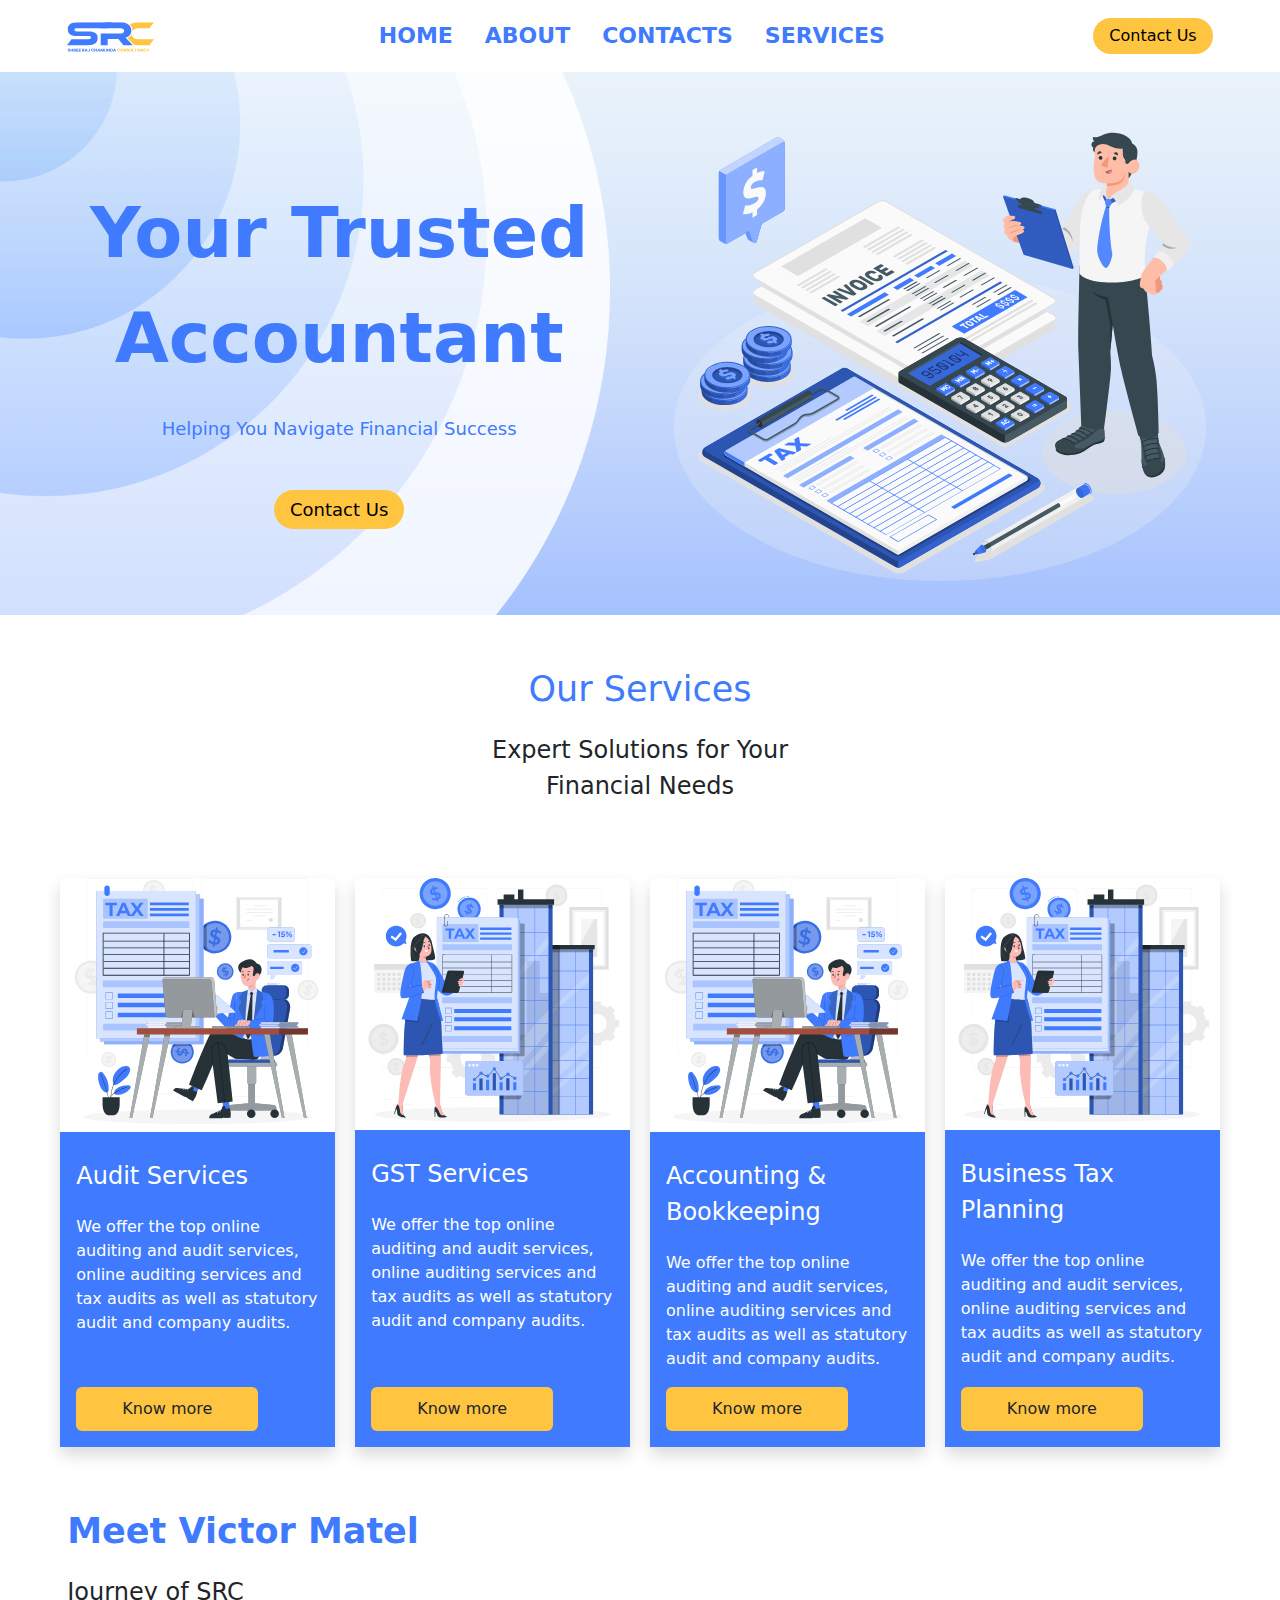
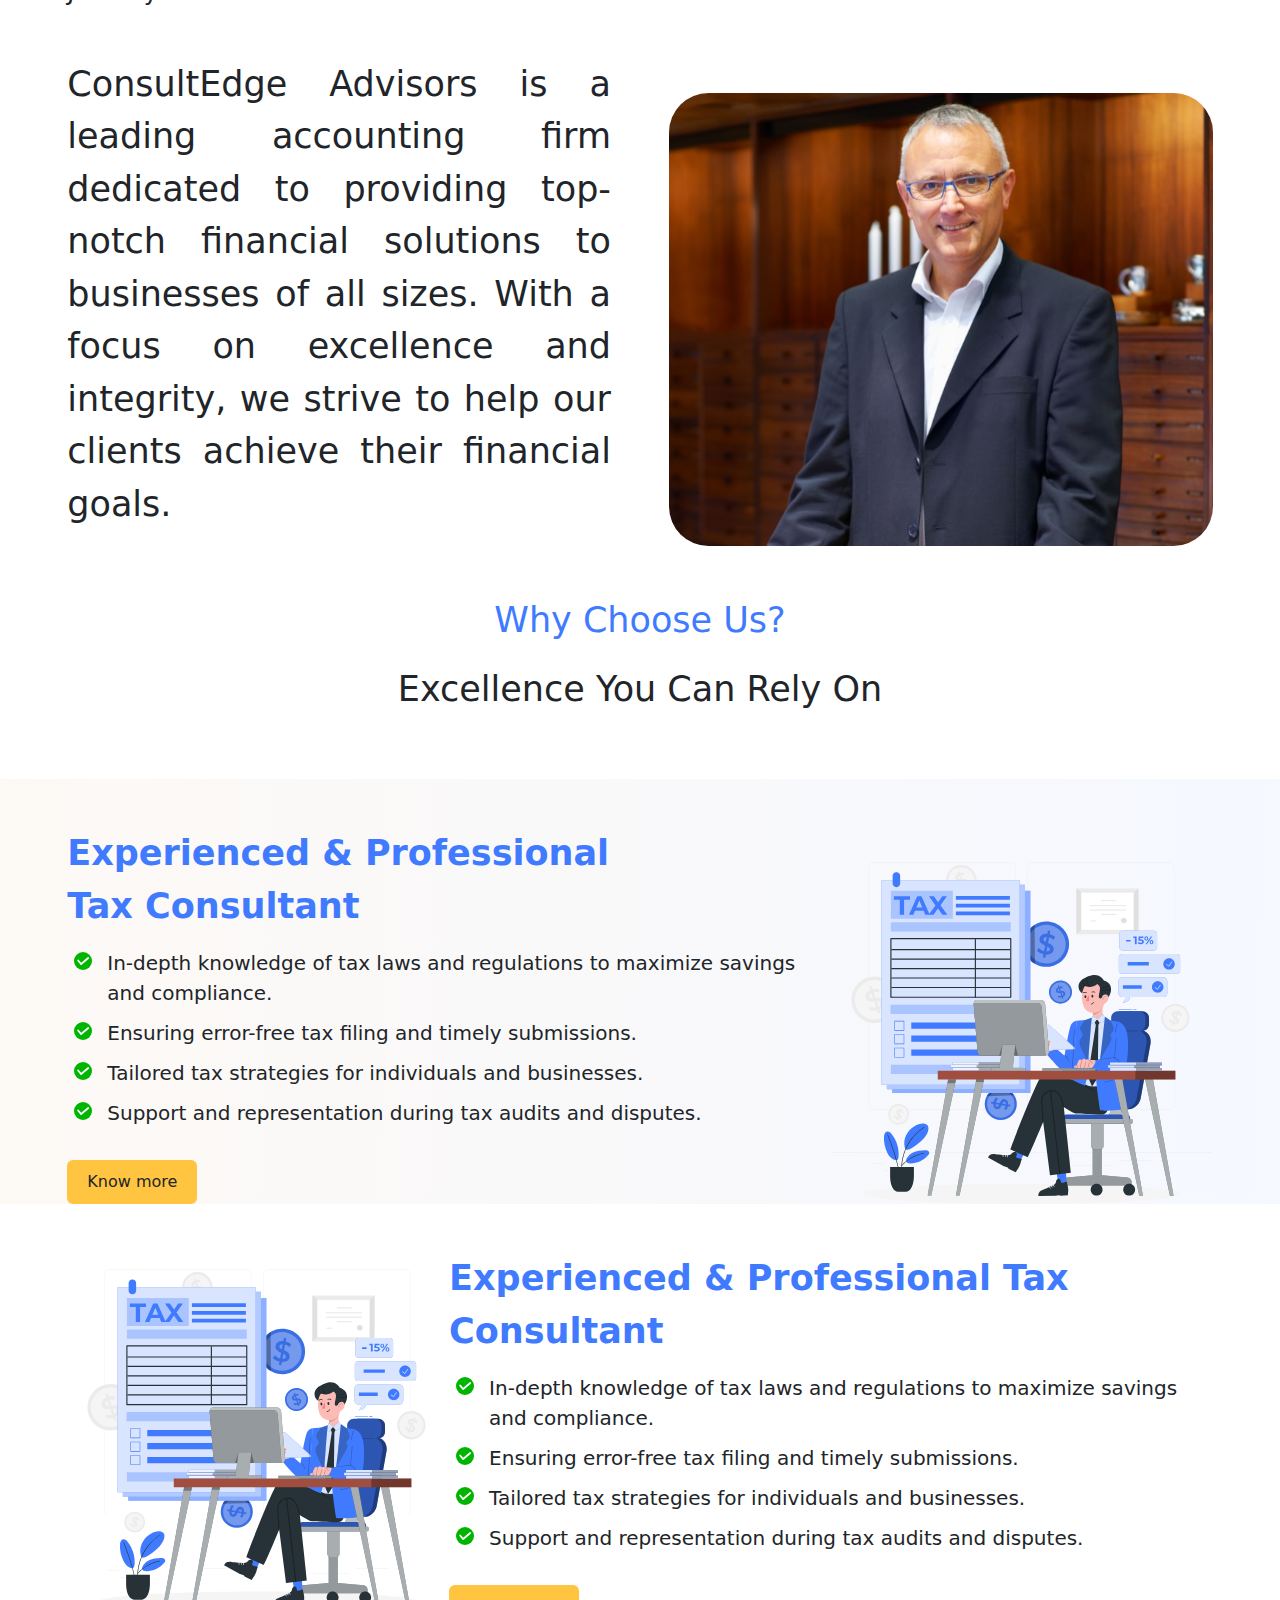
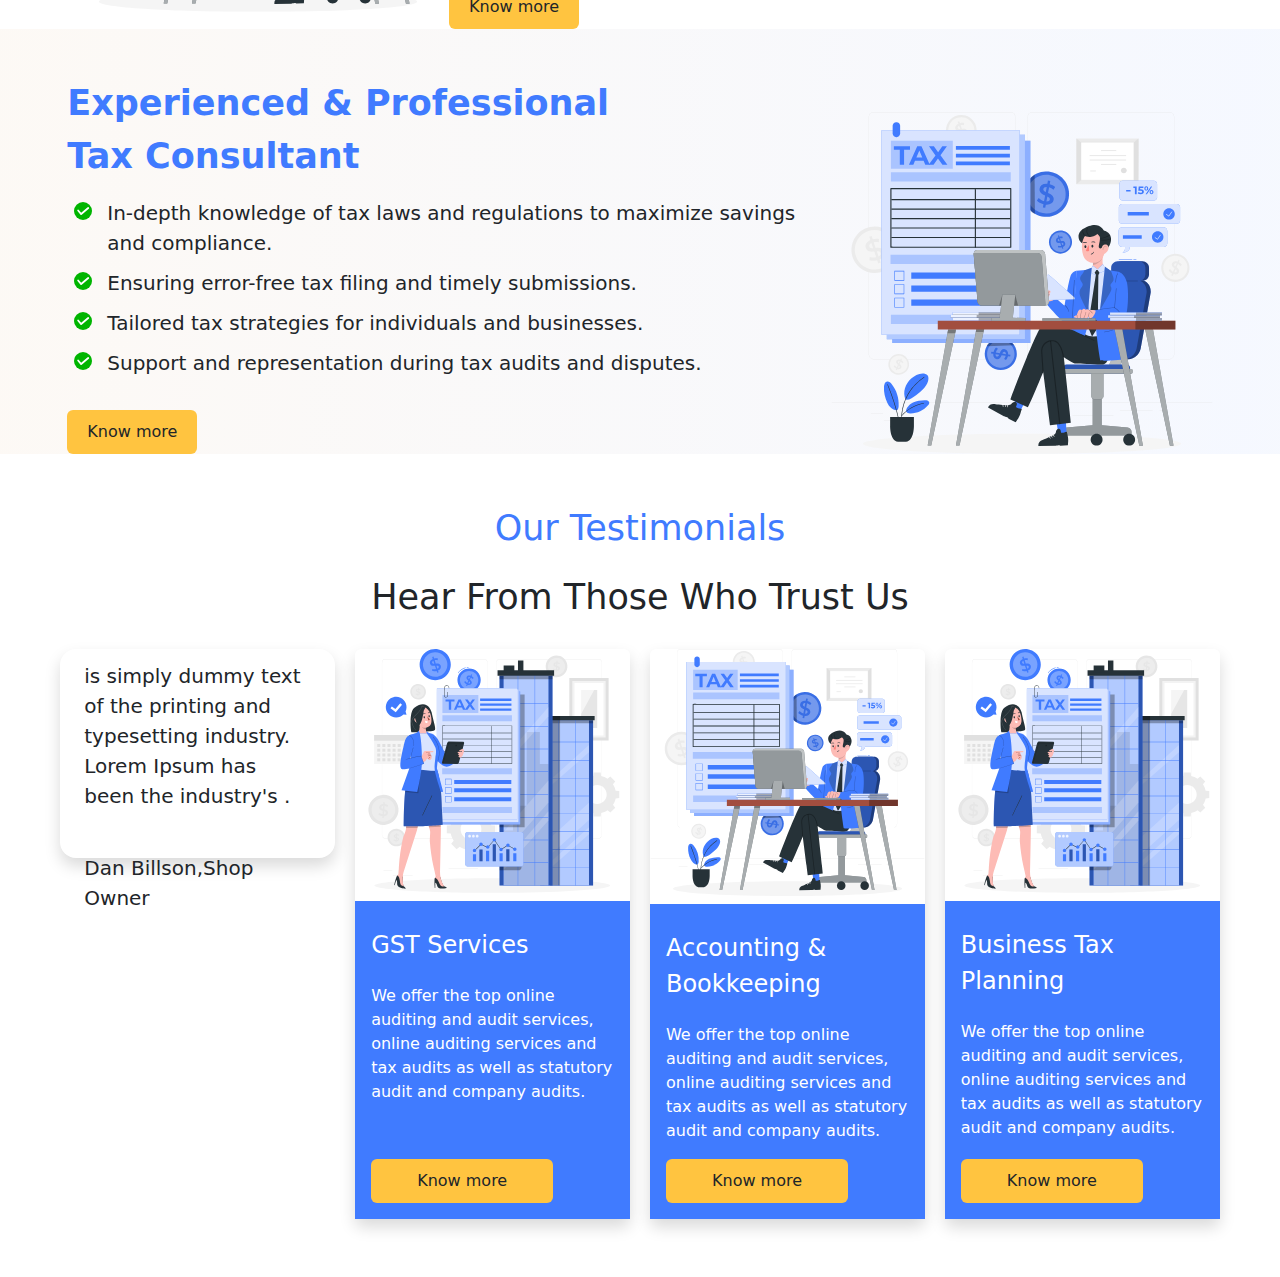
<file: index.html>
<!DOCTYPE html>
<html lang="en">

<head>
    <meta charset="UTF-8">
    <meta name="viewport" content="width=device-width, initial-scale=1.0">
    <title>Right Side Offcanvas Navbar</title>
    <link rel="stylesheet" href="style.css">
    <link href="https://cdn.jsdelivr.net/npm/bootstrap@5.3.0/dist/css/bootstrap.min.css" rel="stylesheet">
</head>

<body>

    <nav class="navbar navbar-custom navbar-expand-lg px-0">
        <div class="container p-0">
            <a class="navbar-brand" href="#">
                <img src="/assets/images/svg/nav-logo.svg" alt="Logo">
            </a>

            <button class="navbar-toggler d-lg-none" type="button" data-bs-toggle="offcanvas"
                data-bs-target="#offcanvasNavbar">
                <span class="navbar-toggler-icon"></span>
            </button>

            <div class="collapse navbar-collapse d-none d-lg-flex justify-content-end">
                <ul class="navbar-nav m-auto">
                    <li class="nav-item">
                        <a class="nav-link p-0  fw-bold" href="#">Home</a>
                    </li>
                    <li class="nav-item">
                        <a class="nav-link p-0 fw-bold" href="#">About</a>
                    </li>
                    <li class="nav-item">
                        <a class="nav-link p-0 fw-bold" href="#">Contacts</a>
                    </li>
                    <li class="nav-item">
                        <a class="nav-link p-0 fw-bold" href="#">Services</a>
                    </li>
                </ul>
                <div>
                    <a class="btn contact-btn fs-6" href="#">Contact Us</a>
                </div>
            </div>
        </div>
    </nav>

    <div class="offcanvas offcanvas-end d-lg-none" id="offcanvasNavbar" data-bs-scroll="true" data-bs-backdrop="false">
        <div class="offcanvas-header">
            <h5 class="offcanvas-title text-white">Menu</h5>
            <button type="button" class="btn-close text-reset" data-bs-dismiss="offcanvas"></button>
        </div>
        <div class="offcanvas-body">
            <ul class="navbar-nav">
                <li class="nav-item">
                    <a class="nav-link" href="#">Home</a>
                </li>
                <li class="nav-item">
                    <a class="nav-link" href="#">About</a>
                </li>
                <li class="nav-item">
                    <a class="nav-link" href="#">Contacts</a>
                </li>
                <li class="nav-item">
                    <a class="nav-link" href="#">Services</a>
                </li>
                <li class="nav-item mt-3">
                    <a class="btn contact-btn w-100" href="#">Contact Us</a>
                </li>
            </ul>
        </div>
    </div>
    <div class="hero-section">
        <div class="container p-0">
            <div class="row">
                <div class="col-md-6 d-flex flex-column justify-content-center align-items-center text-center">
                    <p class="hreo-title fw-bold mb-0 mt-4 fs-xxl-84 fs-xl-70 fs-lg-70 fs-md-55 fs-sm-35">Your Trusted
                        Accountant</p>
                    <p class="hero-pera mt-4 mb-0 fs-xxl-22 fs-xxl-22 fs-lg-18 fs-md-18 fs-sm-18">Helping You Navigate
                        Financial Success</p>
                    <a class="btn contact-btn mt-5 fs-xxl-18 fs-xxl-18 fs-lg-18 fs-md-18 fs-sm-16" href="#">Contact
                        Us</a>
                </div>
                <div class="col-md-6">
                    <img src="/assets/images/svg/herosection-img.svg" class="img-fluid" alt="">
                </div>
            </div>
        </div>
    </div>

    <div class="container">
        <div class="d-flex justify-content-center align-items-center my-5 flex-column">
            <p class="fs-xxl-35 fs-xl-35 fs-lg-35 fs-md-35 fs-sm-24 fw-normal" style="color: #407BFF;">Our Services</p>
            <p class="fs-4 fw-normal fw-md-bold" style="text-align: center;">Expert Solutions for Your<br> Financial
                Needs</p>
        </div>
        <div class="row card-row">
            <div class="col-12 col-md-3 p-md-10 d-flex card-col">
                <div class="card text-center border-0 shadow h-100 d-flex flex-column">
                    <div class="icon img-fluid mb-2">
                        <img src="/assets/images/svg/ourservices-card-01.svg" class="img-fluid" alt="Construction">
                    </div>
                    <div class="card-body d-flex flex-column flex-grow-1 p-3">
                        <div class="card-title mb-2 text-start fs-4 pt-sm-10 fw-normal text-white">Audit Services</div>
                        <p
                            class="card-text flex-grow-1 pt-13 fs-sm-12 fs-md-14 fs-lg-16 fs-xl-16 fs-xxl-16 text-start text-white">
                            We offer the top online auditing and audit services, online auditing services and tax audits
                            as well as statutory audit and company audits.</p>
                        <a href="#" class="btn btn-custom w-75">Know more</a>
                    </div>
                </div>
            </div>
            <div class="col-12 col-md-3 p-md-10 d-flex card-col">
                <div class="card text-center border-0 rounded-10 shadow h-100 d-flex flex-column">
                    <div class="icon img-fluid mb-2">
                        <img src="/assets/images/svg/ourservices-card-02.svg" class="img-fluid" alt="Construction">
                    </div>
                    <div class="card-body d-flex flex-column flex-grow-1 p-3">
                        <div class="card-title mb-2 text-start  pt-sm-10 fs-4 fw-normal text-white"> GST Services</div>
                        <p
                            class="card-text flex-grow-1 pt-13 fs-sm-12 fs-md-14 fs-lg-16 fs-xl-16 fs-xxl-16 text-start text-white">
                            We offer the top online auditing and audit services, online auditing services and tax audits
                            as well as statutory audit and company audits.</p>
                        <a href="#" class="btn btn-custom w-75">Know more</a>
                    </div>
                </div>
            </div>
            <div class="col-12 col-md-3 p-md-10 d-flex card-col">
                <div class="card text-center border-0 rounded-10 shadow h-100 d-flex flex-column">
                    <div class="icon img-fluid mb-2">
                        <img src="/assets/images/svg/ourservices-card-01.svg" class="img-fluid" alt="Construction">
                    </div>
                    <div class="card-body d-flex flex-column flex-grow-1 p-3">
                        <div class="card-title mb-2 text-start  pt-sm-10  fs-4 fw-normal text-white">Accounting &
                            Bookkeeping</div>
                        <p
                            class="card-text flex-grow-1 pt-13 fs-sm-12 fs-md-14 fs-lg-16 fs-xl-16 fs-xxl-16 text-start text-white">
                            We offer the top online auditing and audit services, online auditing services and tax audits
                            as well as statutory audit and company audits.</p>
                        <a href="#" class="btn btn-custom w-75">Know more</a>
                    </div>
                </div>
            </div>
            <div class="col-12 col-md-3 p-md-10 d-flex card-col">
                <div class="card text-center border-0 rounded-10 shadow h-100 d-flex flex-column">
                    <div class="icon img-fluid mb-2">
                        <img src="/assets/images/svg/ourservices-card-02.svg" class="img-fluid" alt="Construction">
                    </div>
                    <div class="card-body d-flex flex-column flex-grow-1 p-3">
                        <div class="card-title mb-2 text-start  pt-sm-10 fw-normal fs-4 text-white">Business Tax
                            Planning</div>
                        <p
                            class="card-text flex-grow-1 pt-13 fs-sm-12 fs-md-14 fs-lg-16 fs-xl-16 fs-xxl-16 text-start text-white">
                            We offer the top online auditing and audit services, online auditing services and tax audits
                            as well as statutory audit and company audits.</p>
                        <a href="#" class="btn btn-custom w-75">Know more</a>
                    </div>
                </div>
            </div>
        </div>
    </div>
    <div class="container p-0">
        <div class="row mt-5">
            <div class="col-md-6 col-xxl-8 col-12">
                <p class="fs-xxl-35 fw-bold fs-xxl-35 fs-xl-35 fs-lg-35 fs-md-35 fs-sm-28" style="color: #407BFF;">Meet
                    Victor Matel</p>
                <p class="fs-4">Journey of SRC </p>
                <p class="fs-xxl-35 fs-xl-35 fs-lg-35 fs-md-35 fs-sm-24 mt-5 lh-base" style="text-align: justify;">
                    ConsultEdge Advisors is a leading accounting firm dedicated to providing top-notch financial
                    solutions to
                    businesses of all sizes. With a focus on excellence and integrity, we strive to help our clients
                    achieve
                    their financial goals.</p>
            </div>
            <div class="col-md-6 col-xxl-4 col-12 d-flex justify-content-end align-items-end">
                <img src="/assets/images/svg/about-img.svg" class="img-fluid" alt="">
            </div>
        </div>
    </div>
    <div class="container">
        <div class="d-flex justify-content-center align-items-center my-5 flex-column">
            <p class="fs-xxl-35 fs-xl-35 fs-lg-35 fs-md-35 fs-sm-24 fw-normal" style="color: #407BFF;">Why Choose Us?
            </p>
            <p class="fs-xxl-35 fs-xl-35 fs-lg-35 fs-md-35 fs-sm-24 fw-normal fw-md-bold">Excellence You Can Rely On</p>
        </div>
    </div>
    <div class="Why-Choose-01 d-flex justify-content-center align-items-center">
        <div class="container row p-0 mt-5 w-100 justify-content-center ">
            <div class="col-md-6 col-xl-8 col-12 p-0">
                <p class="fs-xxl-35 fw-bold fs-xxl-35 fs-xl-35 fs-lg-35 fs-md-35 fs-sm-28" style="color: #407BFF;">Experienced & Professional <br>
                    Tax Consultant</p>
                <ul>
                    <li class="fs-5 Why-Choose-dit g-4">In-depth knowledge of tax laws and regulations to maximize savings and compliance.</li>
                    <li class="fs-5 Why-Choose-dit g-4">Ensuring error-free tax filing and timely submissions.</li>
                    <li class="fs-5 Why-Choose-dit g-4">Tailored tax strategies for individuals and businesses.</li>
                    <li class="fs-5 Why-Choose-dit g-4">Support and representation during tax audits and disputes.</li>
                </ul>
                <div class="w-75 w-md-25">
                    <a href="#" class="btn btn-custom mt-3">Know more</a>
                </div>
            </div>
            <div class="col-md-6 col-xl-4 col-12 d-flex justify-content-end align-items-end p-0">
                <img src="/assets/images/svg/ourservices-card-01.svg" class="img-fluid" alt="">
            </div>
        </div>
    </div>
    <div class=" d-flex justify-content-center align-items-center">
        <div class="container row p-0 mt-5 w-100 justify-content-between ">
            <div class="col-md-6 col-xl-4 col-12 d-flex p-0 justify-content-start">
                <img src="/assets/images/svg/ourservices-card-01.svg" class="img-fluid" alt="">
            </div>
            <div class="col-md-6 col-xl-8 col-12 p-0">
                <p class="fs-xxl-35 fw-bold fs-xxl-35 fs-xl-35 fs-lg-35 fs-md-35 fs-sm-28" style="color: #407BFF;">Experienced & Professional
                    Tax Consultant</p>
                <ul>
                    <li class="fs-5 Why-Choose-dit g-4">In-depth knowledge of tax laws and regulations to maximize savings and compliance.</li>
                    <li class="fs-5 Why-Choose-dit g-4">Ensuring error-free tax filing and timely submissions.</li>
                    <li class="fs-5 Why-Choose-dit g-4">Tailored tax strategies for individuals and businesses.</li>
                    <li class="fs-5 Why-Choose-dit g-4">Support and representation during tax audits and disputes.</li>
                </ul>
                <div class="w-75 w-md-25">
                <a href="#" class="btn btn-custom  mt-3">Know more</a>
                </div>
            </div>
        </div>
    </div>
    <div class="Why-Choose-01 d-flex justify-content-center align-items-center">
        <div class="container row p-0 mt-5 w-100 justify-content-center ">
            <div class="col-md-6 col-xl-8 col-12 p-0">
                <p class="fs-xxl-35 fw-bold fs-xxl-35 fs-xl-35 fs-lg-35 fs-md-35 fs-sm-28" style="color: #407BFF;">Experienced & Professional <br>
                    Tax Consultant</p>
                <ul>
                    <li class="fs-5 Why-Choose-dit g-4">In-depth knowledge of tax laws and regulations to maximize savings and compliance.</li>
                    <li class="fs-5 Why-Choose-dit g-4">Ensuring error-free tax filing and timely submissions.</li>
                    <li class="fs-5 Why-Choose-dit g-4">Tailored tax strategies for individuals and businesses.</li>
                    <li class="fs-5 Why-Choose-dit g-4">Support and representation during tax audits and disputes.</li>
                </ul>
                <div class="w-75 w-md-25">
                    <a href="#" class="btn btn-custom mt-3">Know more</a>
                </div>
            </div>
            <div class="col-md-6 col-xl-4 col-12 d-flex justify-content-end align-items-end p-0">
                <img src="/assets/images/svg/ourservices-card-01.svg" class="img-fluid" alt="">
            </div>
        </div>
    </div>
    <div class="container">
        <div class="d-flex justify-content-center align-items-center my-5 flex-column">
            <p class="fs-xxl-35 fs-xl-35 fs-lg-35 fs-md-35 fs-sm-24 fw-normal" style="color: #407BFF;">Our Testimonials
            </p>
            <p class="fs-xxl-35 fs-xl-35 fs-lg-35 fs-md-35 fs-sm-24 fw-normal fw-md-bold">Hear From Those Who Trust Us</p>
            <div class="row card-row">
                <div class="col-12 col-md-3 p-md-10 d-flex card-col">
                    <div class="card card-size text-center border-0 rounded-4 shadow d-flex flex-column">
                      <p class="fs-5 text-start">is simply dummy text of the printing and typesetting industry. Lorem Ipsum has been the industry's .</p>
                      <p class="fs-5 text-start">Dan Billson,Shop Owner</p>
                    </div>
                </div>
                <div class="col-12 col-md-3 p-md-10 d-flex card-col">
                    <div class="card text-center border-0 rounded-10 shadow h-100 d-flex flex-column">
                        <div class="icon img-fluid mb-2">
                            <img src="/assets/images/svg/ourservices-card-02.svg" class="img-fluid" alt="Construction">
                        </div>
                        <div class="card-body d-flex flex-column flex-grow-1 p-3">
                            <div class="card-title mb-2 text-start  pt-sm-10 fs-4 fw-normal text-white"> GST Services</div>
                            <p
                                class="card-text flex-grow-1 pt-13 fs-sm-12 fs-md-14 fs-lg-16 fs-xl-16 fs-xxl-16 text-start text-white">
                                We offer the top online auditing and audit services, online auditing services and tax audits
                                as well as statutory audit and company audits.</p>
                            <a href="#" class="btn btn-custom w-75">Know more</a>
                        </div>
                    </div>
                </div>
                <div class="col-12 col-md-3 p-md-10 d-flex card-col">
                    <div class="card text-center border-0 rounded-10 shadow h-100 d-flex flex-column">
                        <div class="icon img-fluid mb-2">
                            <img src="/assets/images/svg/ourservices-card-01.svg" class="img-fluid" alt="Construction">
                        </div>
                        <div class="card-body d-flex flex-column flex-grow-1 p-3">
                            <div class="card-title mb-2 text-start  pt-sm-10  fs-4 fw-normal text-white">Accounting &
                                Bookkeeping</div>
                            <p
                                class="card-text flex-grow-1 pt-13 fs-sm-12 fs-md-14 fs-lg-16 fs-xl-16 fs-xxl-16 text-start text-white">
                                We offer the top online auditing and audit services, online auditing services and tax audits
                                as well as statutory audit and company audits.</p>
                            <a href="#" class="btn btn-custom w-75">Know more</a>
                        </div>
                    </div>
                </div>
                <div class="col-12 col-md-3 p-md-10 d-flex card-col">
                    <div class="card text-center border-0 rounded-10 shadow h-100 d-flex flex-column">
                        <div class="icon img-fluid mb-2">
                            <img src="/assets/images/svg/ourservices-card-02.svg" class="img-fluid" alt="Construction">
                        </div>
                        <div class="card-body d-flex flex-column flex-grow-1 p-3">
                            <div class="card-title mb-2 text-start  pt-sm-10 fw-normal fs-4 text-white">Business Tax
                                Planning</div>
                            <p
                                class="card-text flex-grow-1 pt-13 fs-sm-12 fs-md-14 fs-lg-16 fs-xl-16 fs-xxl-16 text-start text-white">
                                We offer the top online auditing and audit services, online auditing services and tax audits
                                as well as statutory audit and company audits.</p>
                            <a href="#" class="btn btn-custom w-75">Know more</a>
                        </div>
                    </div>
                </div>
            </div>
        </div>
    </div>
    <script src="https://cdn.jsdelivr.net/npm/bootstrap@5.3.0/dist/js/bootstrap.bundle.min.js"></script>
    <script>
        function hideOffcanvasOnResize() {
            if (window.innerWidth >= 992) {
                let offcanvasElement = document.getElementById('offcanvasNavbar');
                if (offcanvasElement) {
                    let offcanvas = bootstrap.Offcanvas.getInstance(offcanvasElement);
                    if (offcanvas) {
                        offcanvas.hide();
                    }
                }
            }
        }
        window.addEventListener('resize', hideOffcanvasOnResize);

        const spacingValues = [0, 4, 9, 10, 11, 12, 13, 15, 20, 25, 30, 40, 50, 51, 56, 60, 62, 66, 75, 80, 82, 88, 90, 100, 160, 200, 300];

        const fontSizes = [11, 12, 14, 16, 18, 22, 24, 28, 32, 35, 45, 55, 70, 84];

        function generateResponsiveClasses() {
            let styleSheet = document.createElement("style");
            document.head.appendChild(styleSheet);
            let styles = "";

            // Default (XS) - No media query needed, applies to all
            fontSizes.forEach(size => {
                styles += `.fs-${size} { font-size: ${size}px; } `;
            });

            spacingValues.forEach(value => {
                styles += `
                    /* Margin */
                    .m-${value} { margin: ${value}px; }
                    .mt-${value} { margin-top: ${value}px; }
                    .mb-${value} { margin-bottom: ${value}px; }
                    .ml-${value} { margin-left: ${value}px; }
                    .mr-${value} { margin-right: ${value}px; }
                    .mx-${value} { margin-left: ${value}px; margin-right: ${value}px; }
                    .my-${value} { margin-top: ${value}px; margin-bottom: ${value}px; }
        
                    /* Padding */
                    .p-${value} { padding: ${value}px; }
                    .pt-${value} { padding-top: ${value}px; }
                    .pb-${value} { padding-bottom: ${value}px; }
                    .pl-${value} { padding-left: ${value}px; }
                    .pr-${value} { padding-right: ${value}px; }
                    .px-${value} { padding-left: ${value}px; padding-right: ${value}px; }
                    .py-${value} { padding-top: ${value}px; padding-bottom: ${value}px; }
                `;
            });

            // Responsive Media Queries
            const breakpoints = {
                sm: "576px",
                md: "768px",
                lg: "992px",
                xl: "1200px",
                xxl: "1400px"
            };

            Object.entries(breakpoints).forEach(([key, width]) => {
                styles += `@media (min-width: ${width}) {`;

                fontSizes.forEach(size => {
                    styles += `.fs-${key}-${size} { font-size: ${size}px; } `;
                });

                spacingValues.forEach(value => {
                    styles += `
                        /* Margin */
                        .m-${key}-${value} { margin: ${value}px; }
                        .mt-${key}-${value} { margin-top: ${value}px; }
                        .mb-${key}-${value} { margin-bottom: ${value}px; }
                        .ml-${key}-${value} { margin-left: ${value}px; }
                        .mr-${key}-${value} { margin-right: ${value}px; }
                        .mx-${key}-${value} { margin-left: ${value}px; margin-right: ${value}px; }
                        .my-${key}-${value} { margin-top: ${value}px; margin-bottom: ${value}px; }
        
                        /* Padding */
                        .p-${key}-${value} { padding: ${value}px; }
                        .pt-${key}-${value} { padding-top: ${value}px; }
                        .pb-${key}-${value} { padding-bottom: ${value}px; }
                        .pl-${key}-${value} { padding-left: ${value}px; }
                        .pr-${key}-${value} { padding-right: ${value}px; }
                        .px-${key}-${value} { padding-left: ${value}px; padding-right: ${value}px; }
                        .py-${key}-${value} { padding-top: ${value}px; padding-bottom: ${value}px; }
                    `;
                });

                styles += "} "; // Close media query
            });

            // Apply generated styles
            styleSheet.innerHTML = styles;
        }

        // Generate classes on page load
        generateResponsiveClasses();
    </script>


</body>

</html>
</file>
<file: style.css>
body {
  overflow-x: hidden !important;
}
:root {
  --bs-gutter-x: 58px !important;
}
.container {
  max-width: clamp(
    284px,
    calc(284px + (2294 - 284) * ((100vw - 320px) / (2560 - 320))),
    2296px
  ) !important;
  padding: 0px;
}
.row {
  --bs-gutter-x: 58px !important;
}

.navbar-custom {
  background-color: white !important;
  padding: 15px !important;
}
.navbar-brand img {
  height: 30px !important;
}
.contact-btn {
  background-color: #ffc440 !important;
  color: black !important;
  border-radius: 20px !important;
  padding: 5px 15px !important;
  font-weight: 500 !important;
}
/* .contact-btn:hover {
    background-color: #FFC440 !important;
    color: black !important;
} */
.offcanvas {
  background-color: #ffffff !important;
  width: 80% !important;
}
.offcanvas .nav-link {
  color: white;
  font-size: 18px;
}
.navbar-nav {
  gap: 32px;
  font-size: 22px;
}
.nav-link {
  color: #407bff !important;
}
.navbar ul li a {
  text-decoration: none;
  color: #407bff;
  text-transform: uppercase;
}
.navbar ul li {
  list-style: none;
  display: inline;
  position: relative;
  text-align: center;
}
.navbar ul li:hover {
  opacity: 1;
  font-weight: bold;
}
.navbar ul li::after {
  content: "";
  height: 3px;
  width: 0;
  background: #407bff;
  position: absolute;
  left: 0;
  bottom: -10px;
  transition: 0.5s;
}

.navbar ul li:hover::after {
  width: 100%;
}
.hero-section {
  background-image: url("/assets/images/svg/hero-background.png") !important;
  background-size: cover;
  background-position: center;
  background-repeat: no-repeat;
  width: 100%;
  height: auto;
}
.hreo-title {
  color: #407bff;
}
.hero-pera {
  color: #407bff;
  font-weight: 500;
}
.card {
  border: 2px solid #407bff;
  transition: transform 0.3s ease-in-out;
  border-radius: 5px;
}
.card:hover {
  transform: translateY(-5px);
}
.card-body {
  text-align: center;
  background-color: #407bff;
}
.btn-custom {
  background-color: #ffc440 !important;
  border: none !important;
  padding: 10px 20px !important;
  font-weight: 500 !important;
}
.card-img-top {
  height: 245px;
}
.Why-Choose-01 {
  background: linear-gradient(
    90.59deg,
    rgba(248, 144, 16, 0.05) -23.45%,
    rgba(64, 123, 255, 0.05) 97.24%,
    rgba(251, 176, 22, 0.05) 152.06%
  );
}
ul {
  list-style: none; /* Default bullets hatane ke liye */
  padding: 0;
}

ul .Why-Choose-dit {
  padding-left: 8px;
  list-style-image: url("/assets/images/svg/why-chuse-us-icon.svg");
  margin-bottom: 10px;
}
.card-size {
  width: 383px;
  max-height: 209px;
  gap: 25.84px;
  padding-top: 12px;
  padding-right: 24px;
  padding-bottom: 12px;
  padding-left: 24px;
  border-radius: 20px;
}
@media (max-width: 768px) {
  .card-col {
    padding-top: 50px;
  }
}
</file>
